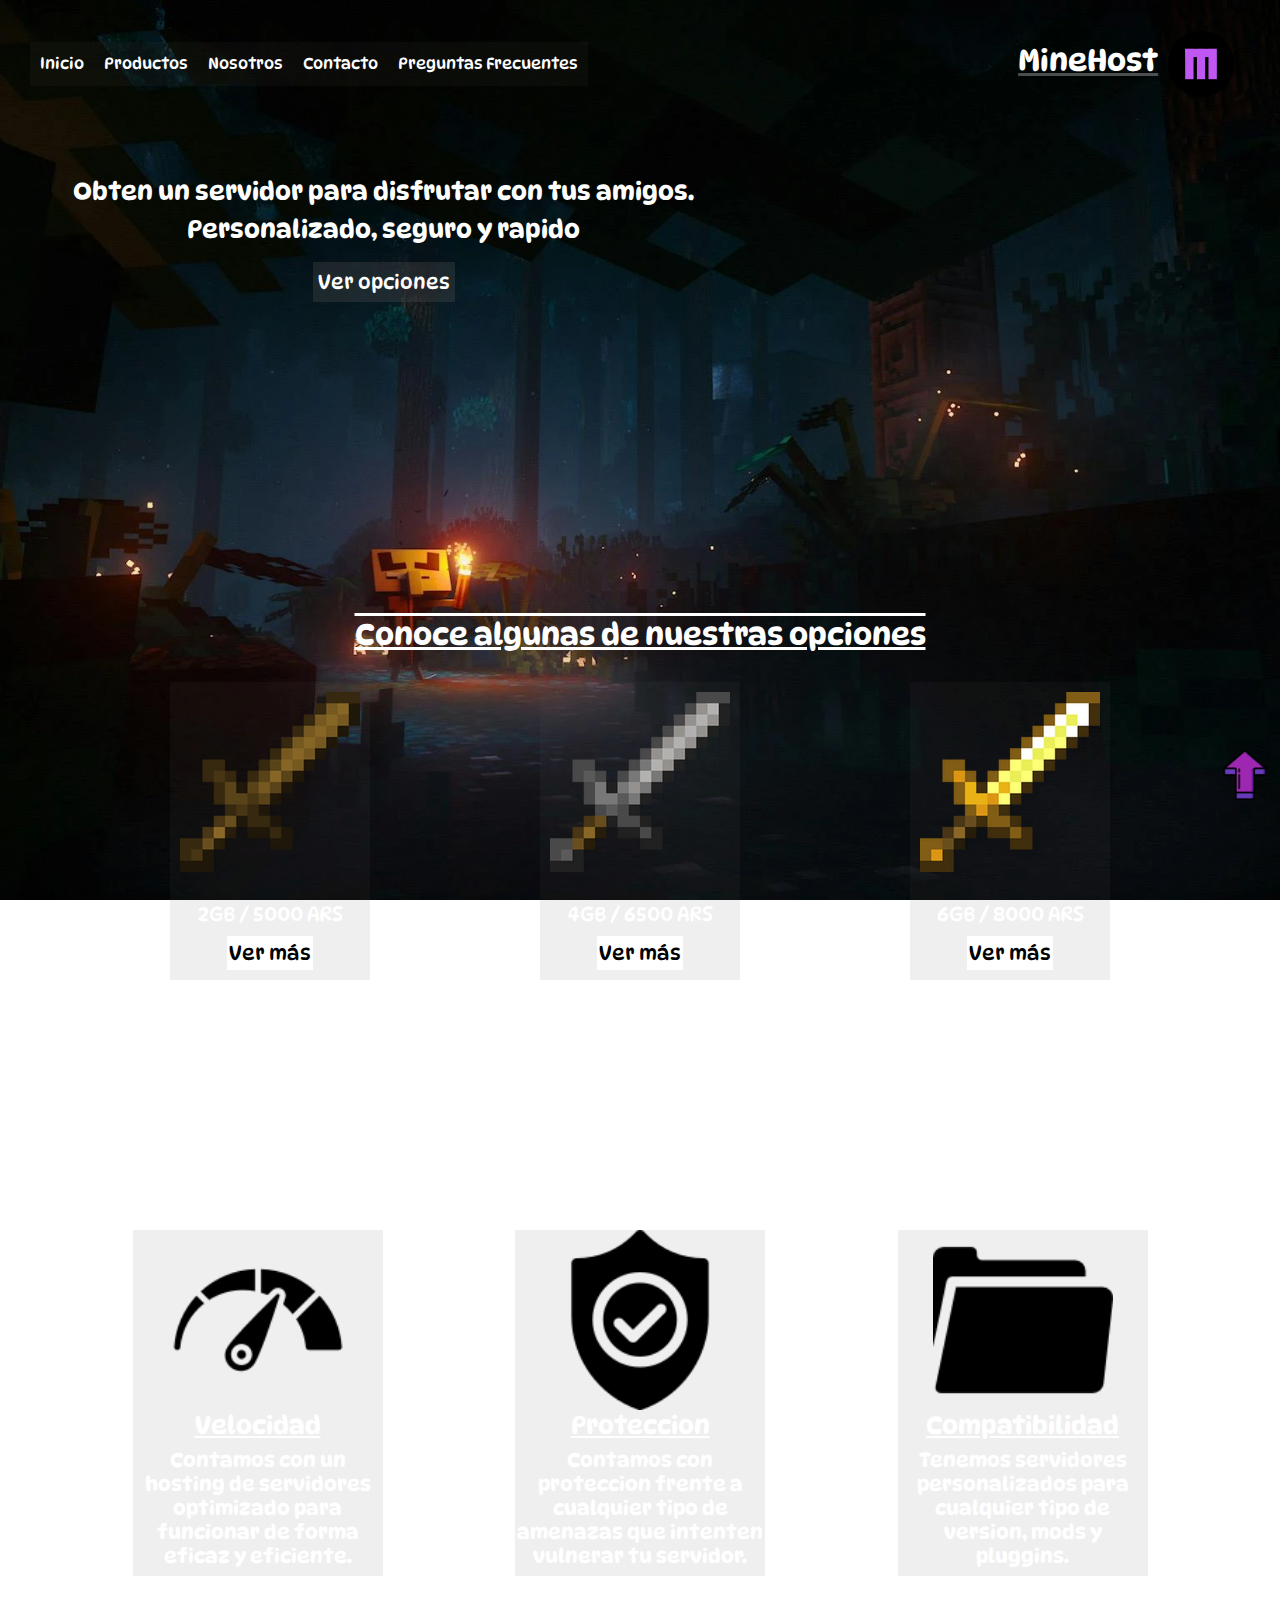
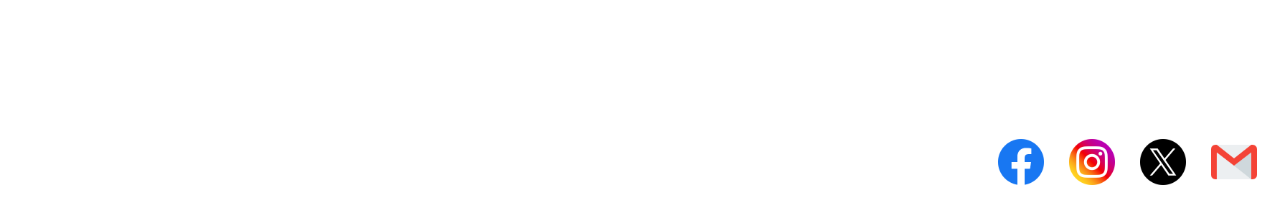
<file: index.html>
<!DOCTYPE html>
<html lang="en">

<head>
    <meta charset="UTF-8">
    <meta name="viewport" content="width=device-width, initial-scale=1.0">
    <title>MineHost</title>
    <meta name="description" content="Descubre los mejores servidores de Minecraft: variedad de modos, comunidades activas y diversión sin límites. ¡Únete a la aventura hoy mismo!">
    <meta name="keywords" content="MineHost, servidores de minecraft, minecraft multiplayer, modos de juego minecraft, minecraft, servidores, minecraft survival, minecraft creativo, servidores personalizados, minecraft roleplay, mods de minecraft, pluggins, hosting de servidores de minecraft, minecraft pvp, comunidades de minecraft">
    <link rel="shortcut icon" href="./img/favicon-16x16.png" type="image/x-icon">
    <link rel="stylesheet" href="./css/estilos.css">
    <link href="https://cdn.jsdelivr.net/npm/bootstrap@5.3.3/dist/css/bootstrap.min.css" rel="stylesheet"
        integrity="sha384-QWTKZyjpPEjISv5WaRU9OFeRpok6YctnYmDr5pNlyT2bRjXh0JMhjY6hW+ALEwIH" crossorigin="anonymous">
</head>

<body>
    <header>
        <nav class="navbar navbar-expand-lg" id="scroll-up">
            <div class="container-fluid">
                <a class="navbar-brand" href="index.html"><img src="./img/logo.png" alt="Imagen de Logo"></a>
                <h1>MineHost</h1>
                <button class="navbar-toggler" type="button" data-bs-toggle="collapse"
                    data-bs-target="#navbarSupportedContent" aria-controls="navbarSupportedContent"
                    aria-expanded="false" aria-label="Toggle navigation">
                    <span class="navbar-toggler-icon"></span>
                </button>
                <div class="collapse navbar-collapse" id="navbarSupportedContent">
                    <ul class="navbar-nav me-auto mb-2 mb-lg-0">
                        <li class="nav-item">
                            <a class="active" aria-current="page" href="index.html">Inicio</a>
                        </li>
                        <li class="nav-item">
                            <a href="./pages/productos.html">Productos</a>
                        </li>
                        <li class="nav-item">
                            <a href="./pages/nosotros.html">Nosotros</a>
                        </li>
                        <li class="nav-item">
                            <a href="./pages/contacto.html">Contacto</a>
                        </li>
                        <li class="nav-item">
                            <a href="./pages/preguntas-frecuentes.html">Preguntas Frecuentes</a>
                        </li>
                    </ul>
                </div>
            </div>
        </nav>
    </header>
    <main>
        <section class="hero">
            <div>
                <h2>Obten un servidor para disfrutar con tus amigos.</h2>
                <h2>Personalizado, seguro y rapido</h2>
                <a href="#premuestra">Ver opciones</a>
            </div>
            <iframe src="https://giphy.com/embed/7OH9z8lL8cnmkOxb6A" width="480" height="271" frameBorder="0" class="giphy-embed" allowFullScreen></iframe>
        </section>
        <section class="premuestra" id="premuestra">
            <h2>
                Conoce algunas de nuestras opciones
            </h2>
            <div class="tarjetas">
                <div>
                    <img src="./img/espada-madera.png" alt="Imagen de espada de madera de minecraft">
                    <h3> 2GB / 5000 ARS </h3>
                    <a href="./pages/productos.html">Ver más</a>
                </div>
                <div>
                    <img src="./img/espada-piedra.png" alt="Imagen de espada de piedra de minecraft">
                    <h3> 4GB / 6500 ARS </h3>
                    <a href="./pages/productos.html">Ver más</a>
                </div>
                <div>
                    <img src="./img/espada-oro.png" alt="Imagen de espada de oro de minecraft">
                    <h3> 6GB / 8000 ARS </h3>
                    <a href="./pages/productos.html">Ver más</a>
                </div>
            </div>
        </section>
        <section class="beneficios">
            <h2>Beneficios de nuestro servicio de hosting</h2>
            <div class="ventajas">
                <div>
                    <img src="./img/radar-de-velocidad.png" alt="Radar de velocidad">
                    <h3>Velocidad</h3>
                    <h4>Contamos con un hosting de servidores optimizado para funcionar de forma eficaz y eficiente.
                    </h4>
                </div>
                <div>
                    <img src="./img/proteger.png" alt="Escudo">
                    <h3>Proteccion</h3>
                    <h4>Contamos con proteccion frente a cualquier tipo de amenazas que intenten vulnerar tu servidor.
                    </h4>
                </div>
                <div>
                    <img src="./img/carpeta.png" alt="Carpeta">
                    <h3>Compatibilidad</h3>
                    <h4>Tenemos servidores personalizados para cualquier tipo de version, mods y pluggins. </h4>
                </div>
            </div>
        </section>
        <div class="fixed">
            <a href="#scroll-up"><img src="./img/flecha-hacia-arriba.png" alt="Flecha apuntando hacia arriba"></a>
        </div>
    </main>
    <footer>
        <div>
            <a target="_blank" href="https://www.facebook.com/"><img src="./img/facebook.png"
                    alt="Icono de Facebook"></a>
            <a target="_blank" href="https://www.instagram.com/"><img src="./img/social.png"
                    alt="Icono de Instagram"></a>
            <a target="_blank" href="https://x.com/"><img src="./img/x.png" alt="Icono de X"></a>
            <a target="_blank"
                href="https://mail.google.com/mail/u/0/#inbox?compose=GTvVlcRzBlKbfPBNXJvdZKQmJKmgPpFnwkSnhRvxCLndKmPTJqvTNZwsWdZwrVRLtbkgcSrnntJvc"><img
                    src="./img/gmail.png" alt="Icono de Gmail"></a>
        </div>
    </footer>
    <script src="https://cdn.jsdelivr.net/npm/bootstrap@5.3.3/dist/js/bootstrap.bundle.min.js"
        integrity="sha384-YvpcrYf0tY3lHB60NNkmXc5s9fDVZLESaAA55NDzOxhy9GkcIdslK1eN7N6jIeHz"
        crossorigin="anonymous"></script>
</body>

</html>
</file>
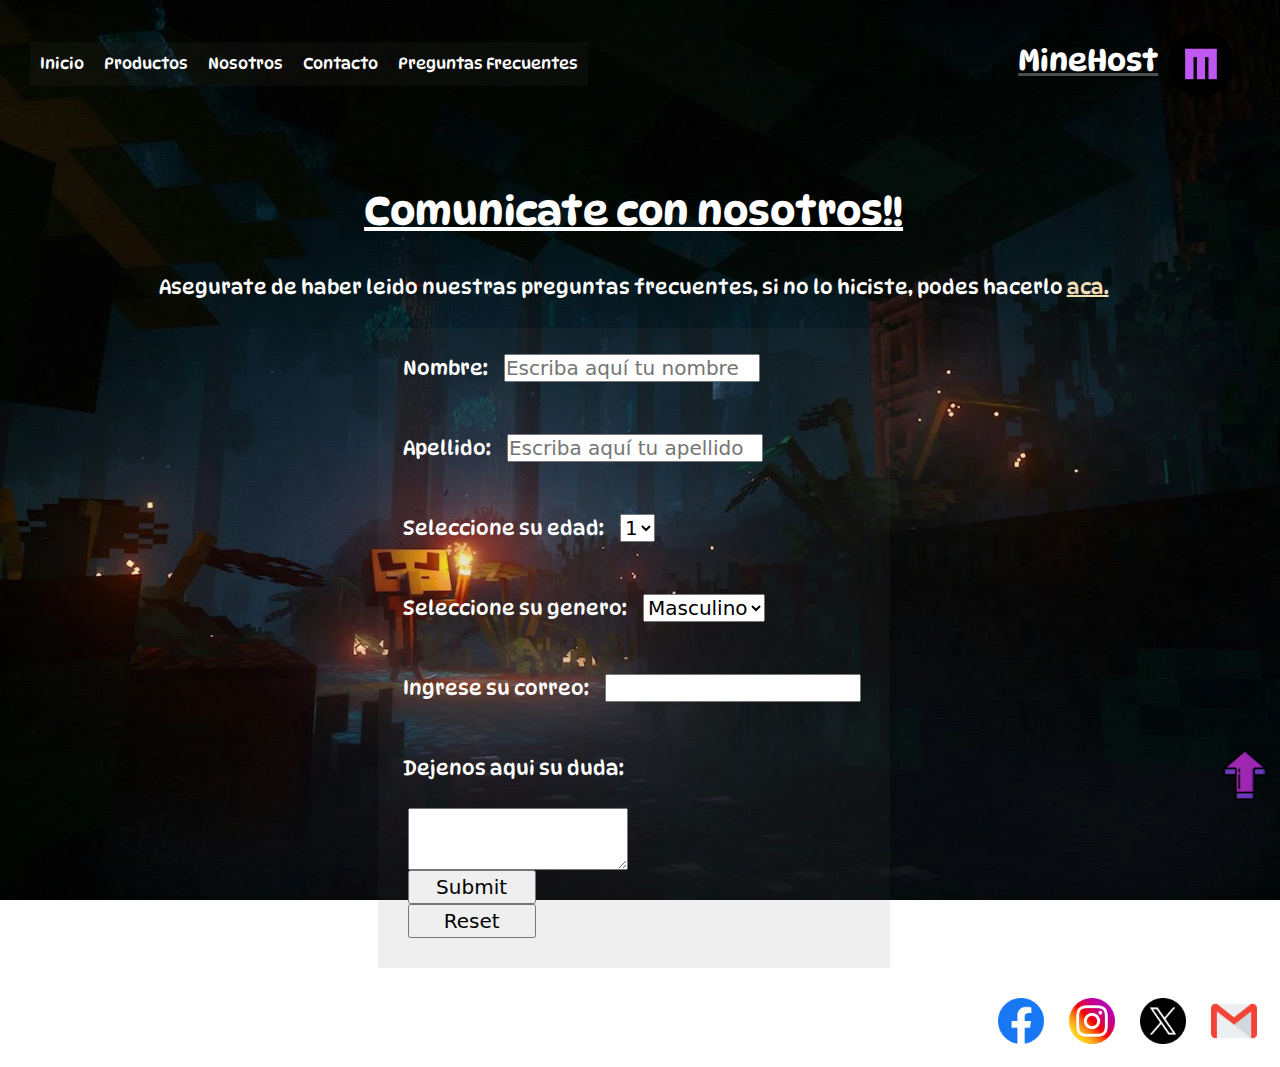
<file: pages/contacto.html>
<!DOCTYPE html>
<html lang="en">
<head>
    <meta charset="UTF-8">
    <meta name="viewport" content="width=device-width, initial-scale=1.0">
    <title>Contacto</title>
    <link rel="shortcut icon" href="../img/favicon-16x16.png" type="image/x-icon">
    <meta name="description" content="¿Tienes preguntas o necesitas ayuda? Contáctanos y nuestro equipo estará encantado de asistirte con todo lo relacionado con nuestros servidores de Minecraft.">
    <meta name="keywords" content="contacto minecraft, minehost, soporte, ayuda, servicio al cliente, formulario de contacto, asistencia, asistencia tecnica, consulta de productos, feedback, comunicacion, dudas, preguntas frecuentes">
    <link rel="stylesheet" href="../css/estilos.css">
    <link href="https://cdn.jsdelivr.net/npm/bootstrap@5.3.3/dist/css/bootstrap.min.css" rel="stylesheet"
        integrity="sha384-QWTKZyjpPEjISv5WaRU9OFeRpok6YctnYmDr5pNlyT2bRjXh0JMhjY6hW+ALEwIH" crossorigin="anonymous">
</head>
<body>
    <header>
        <nav class="navbar navbar-expand-lg" id="scroll-up">
            <div class="container-fluid">
                <a class="navbar-brand" href="../index.html"><img src="../img/logo.png" alt="Imagen de Logo"></a>
                <h1>MineHost</h1>
                <button class="navbar-toggler" type="button" data-bs-toggle="collapse"
                    data-bs-target="#navbarSupportedContent" aria-controls="navbarSupportedContent"
                    aria-expanded="false" aria-label="Toggle navigation">
                    <span class="navbar-toggler-icon"></span>
                </button>
                <div class="collapse navbar-collapse" id="navbarSupportedContent">
                    <ul class="navbar-nav me-auto mb-2 mb-lg-0">
                        <li class="nav-item">
                            <a class="active" aria-current="page" href="../index.html">Inicio</a>
                        </li>
                        <li class="nav-item">
                            <a href="productos.html">Productos</a>
                        </li>
                        <li class="nav-item">
                            <a href="nosotros.html">Nosotros</a>
                        </li>
                        <li class="nav-item">
                            <a href="contacto.html">Contacto</a>
                        </li>
                        <li class="nav-item">
                            <a href="preguntas-frecuentes.html">Preguntas Frecuentes</a>
                        </li>
                    </ul>
                </div>
            </div>
        </nav>
    </header>
    <main>
        <section class="formulario">
            <div class="titulo-formulario">
                <h2>Comunicate con nosotros!!</h2>
                <p>Asegurate de haber leido nuestras preguntas frecuentes, si no lo hiciste, podes hacerlo <a href="./preguntas-frecuentes.html">aca.</a></p>
            </div>
            <div class="tabla-formulario">
                <form action="">
                    <div>
                        <label for="">Nombre:</label>
                        <input type="text" placeholder="Escriba aquí tu nombre"> 
                    </div>
                    <div>
                        <label for="">Apellido: </label>
                        <input type="text" placeholder="Escriba aquí tu apellido">
                    </div>
                    <div>
                        <label for="">Seleccione su edad:</label>
                        <select name="" id="">
                            <option value="">1</option>
                            <option value="">2</option>
                            <option value="">3</option>
                            <option value="">4</option>
                            <option value="">5</option>
                            <option value="">6</option>
                            <option value="">7</option>
                            <option value="">8</option>
                            <option value="">9</option>
                        </select>
                    </div>
                    <div>
                        <label for="">Seleccione su genero:</label>
                        <select name="" id="">
                            <option value="">Masculino</option>
                            <option value="">Femenino</option>
                            <option value="">Otro</option>
                        </select>
                    </div>
                    <div>
                        <label for="">Ingrese su correo:</label>
                        <input type="email">
                    </div>
                    <div class="end-form">
                        <label for="">Dejenos aqui su duda:</label>
                        <div class="submit-reset">
                            <textarea name="" id=""></textarea>
                            <input type="submit">
                            <input type="reset">
                        </div>
                    </div>
                </form>
            </div>
        </section>
        <div class="fixed">
            <a href= ><img src="../img/flecha-hacia-arriba.png" alt="Flecha apuntando hacia arriba"></a>
        </div>
    </main>
    <footer>
        <div>
            <a target="_blank" href="https://www.facebook.com/"><img src="../img/facebook.png" alt="Icono de Facebook"></a>
            <a target="_blank" href="https://www.instagram.com/"><img src="../img/social.png" alt="Icono de Instagram"></a>
            <a target="_blank" href="https://x.com/"><img src="../img/x.png" alt="Icono de X"></a>
            <a target="_blank" href="https://mail.google.com/mail/u/0/#inbox?compose=GTvVlcRzBlKbfPBNXJvdZKQmJKmgPpFnwkSnhRvxCLndKmPTJqvTNZwsWdZwrVRLtbkgcSrnntJvc"><img src="../img/gmail.png" alt="Icono de Gmail"></a>
        </div>
    </footer>
    <script src="https://cdn.jsdelivr.net/npm/bootstrap@5.3.3/dist/js/bootstrap.bundle.min.js"
    integrity="sha384-YvpcrYf0tY3lHB60NNkmXc5s9fDVZLESaAA55NDzOxhy9GkcIdslK1eN7N6jIeHz"
    crossorigin="anonymous"></script>
</body>
</html>
</file>
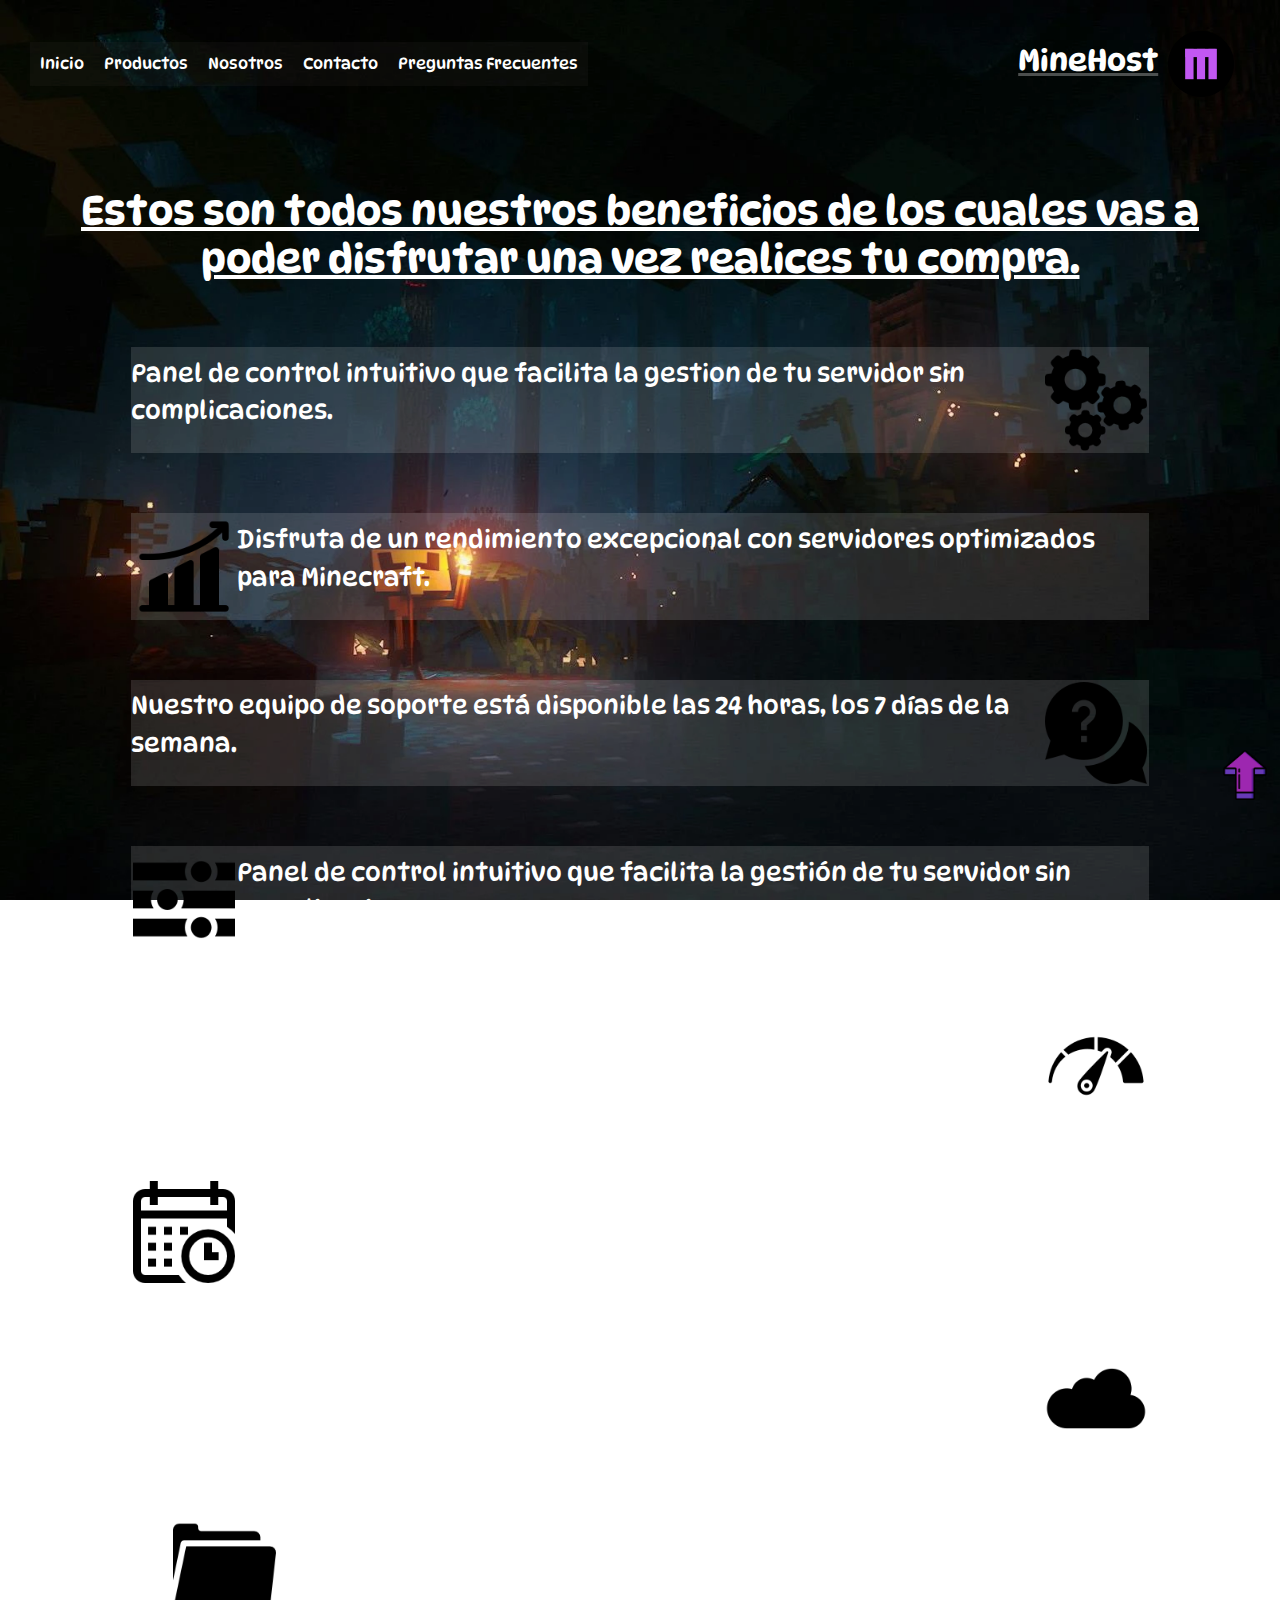
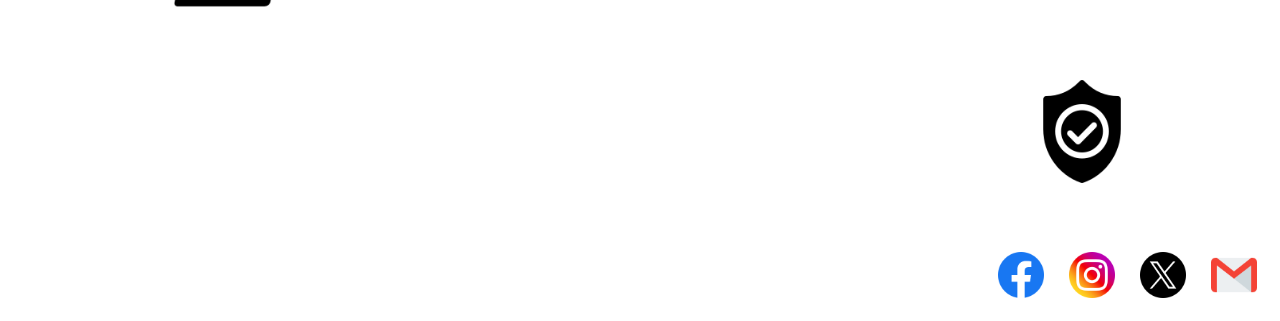
<file: pages/nosotros.html>
<!DOCTYPE html>
<html lang="en">
<head>
    <meta charset="UTF-8">
    <meta name="viewport" content="width=device-width, initial-scale=1.0">
    <title>Nosotros</title>
    <link rel="shortcut icon" href="../img/favicon-16x16.png" type="image/x-icon">
    <meta name="description" content="Conoce nuestro equipo apasionado por Minecraft. Nos dedicamos a ofrecer los mejores servidores y productos para que disfrutes al máximo tu experiencia de juego.">
    <meta name="keywords" content=" sobre nosotros, equipo de minecraft, experiencia en servidores, beneficios, servidores, minecraft servers, minecraft hosting, beneficios del hosting, MineHost, minecraft mods, mods, minecraft pluggins">
    <link rel="stylesheet" href="../css/estilos.css">
    <link href="https://cdn.jsdelivr.net/npm/bootstrap@5.3.3/dist/css/bootstrap.min.css" rel="stylesheet"
        integrity="sha384-QWTKZyjpPEjISv5WaRU9OFeRpok6YctnYmDr5pNlyT2bRjXh0JMhjY6hW+ALEwIH" crossorigin="anonymous">
</head>
<body>
    <header>
        <nav class="navbar navbar-expand-lg" id="scroll-up">
            <div class="container-fluid">
                <a class="navbar-brand" href="../index.html"><img src="../img/logo.png" alt="Imagen de Logo"></a>
                <h1>MineHost</h1>
                <button class="navbar-toggler" type="button" data-bs-toggle="collapse"
                    data-bs-target="#navbarSupportedContent" aria-controls="navbarSupportedContent"
                    aria-expanded="false" aria-label="Toggle navigation">
                    <span class="navbar-toggler-icon"></span>
                </button>
                <div class="collapse navbar-collapse" id="navbarSupportedContent">
                    <ul class="navbar-nav me-auto mb-2 mb-lg-0">
                        <li class="nav-item">
                            <a class="active" aria-current="page" href="../index.html">Inicio</a>
                        </li>
                        <li class="nav-item">
                            <a href="productos.html">Productos</a>
                        </li>
                        <li class="nav-item">
                            <a href="nosotros.html">Nosotros</a>
                        </li>
                        <li class="nav-item">
                            <a href="contacto.html">Contacto</a>
                        </li>
                        <li class="nav-item">
                            <a href="preguntas-frecuentes.html">Preguntas Frecuentes</a>
                        </li>
                    </ul>
                </div>
            </div>
        </nav>
    </header>
    <main>
        <section class="nosotros">
            <h2> Estos son todos nuestros beneficios de los cuales vas a poder disfrutar una vez realices tu compra. </h2>
            <ol>
                <li>
                    <p>Panel de control intuitivo que facilita la gestion de tu servidor sin complicaciones.</p>
                    <img src="../img/ajustes-de-engranajes.png" alt="Engranajes ">
                </li>
                <li>
                    <p>Disfruta de un rendimiento excepcional con servidores optimizados para Minecraft.</p>
                    <img src="../img/rendimiento.png" alt="Grafico ascendente">
                </li>
                <li>
                    <p>Nuestro equipo de soporte está disponible las 24 horas, los 7 días de la semana.</p>
                    <img src="../img/ayudar.png" alt="Grafico de texto ">
                </li>
                <li>
                    <p>Panel de control intuitivo que facilita la gestión de tu servidor sin complicaciones.</p>
                    <img src="../img/panel-de-control.png" alt="Grafico de panel de control ">
                </li>
                <li>
                    <p>Ajusta tu plan según tus necesidades, sin límites en el crecimiento de tu servidor.</p>
                    <img src="../img/radar-de-velocidad.png" alt="Grafico de radar de velocidad  ">
                </li>
                <li>
                    <p>Prueba nuestros servicios sin compromiso con una prueba gratuita de 7 días.</p>
                    <img src="../img/calendario.png" alt="Grafico de calendario">
                </li>
                <li>
                    <p>No te preocupes por perder tu progreso; realizamos copias de seguridad automáticas diariamente.</p>
                    <img src="../img/nube.png" alt="Grafico de nube ">
                </li>
                <li>
                    <p>Instala y juega con tus modpacks favoritos sin complicaciones.</p>
                    <img src="../img/carpeta.png" alt="Grafico de carpeta ">
                </li>
                <li>
                    <p>Nos aseguramos de que tu servidor permanezca en línea y protegido.</p>
                    <img src="../img/proteger.png" alt="Grafico de escudo">
                </li>             
            </ol>
        </section>
        <div class="fixed">
            <a href= ><img src="../img/flecha-hacia-arriba.png" alt="Flecha apuntando hacia arriba"></a>
        </div>
    </main>
    <footer>
        <div>
            <a target="_blank" href="https://www.facebook.com/"><img src="../img/facebook.png" alt="Icono de Facebook"></a>
            <a target="_blank" href="https://www.instagram.com/"><img src="../img/social.png" alt="Icono de Instagram"></a>
            <a target="_blank" href="https://x.com/"><img src="../img/x.png" alt="Icono de X"></a>
            <a target="_blank" href="https://mail.google.com/mail/u/0/#inbox?compose=GTvVlcRzBlKbfPBNXJvdZKQmJKmgPpFnwkSnhRvxCLndKmPTJqvTNZwsWdZwrVRLtbkgcSrnntJvc"><img src="../img/gmail.png" alt="Icono de Gmail"></a>
        </div>
    </footer>
    <script src="https://cdn.jsdelivr.net/npm/bootstrap@5.3.3/dist/js/bootstrap.bundle.min.js"
    integrity="sha384-YvpcrYf0tY3lHB60NNkmXc5s9fDVZLESaAA55NDzOxhy9GkcIdslK1eN7N6jIeHz"
    crossorigin="anonymous"></script>
</body>
</html>
</file>
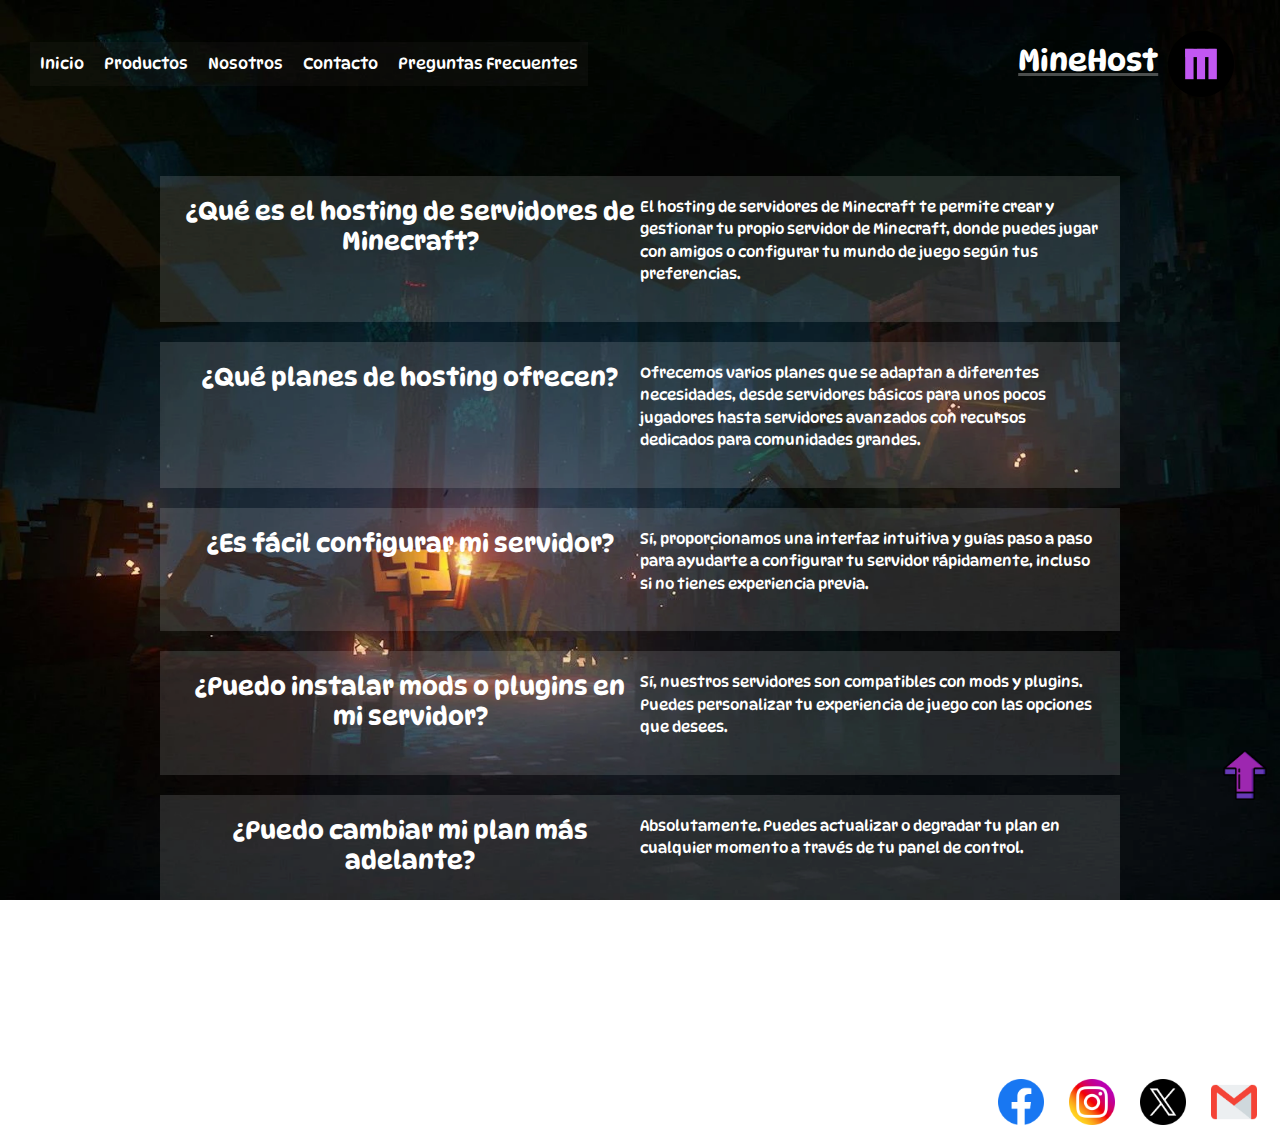
<file: pages/preguntas-frecuentes.html>
<!DOCTYPE html>
<html lang="en">
<head>
    <meta charset="UTF-8">
    <meta name="viewport" content="width=device-width, initial-scale=1.0">
    <title>Preguntas Frecuentes</title>
    <link rel="shortcut icon" href="../img/favicon-16x16.png" type="image/x-icon">
    <meta name="description" content="Encuentra respuestas a las preguntas más comunes sobre nuestros servidores de Minecraft. Resolvemos tus dudas para que disfrutes de una mejor experiencia de juego.">
    <meta name="keywords" content="FAQ minecraft, preguntas frecuentes, minehost, dudas sobre servidores, dudas sobre servers, informacion util minecraft, informacion util servidores, preguntas, preguntas de jugadores, soporte tecnico, preguntas comunes">
    <link rel="stylesheet" href="../css/estilos.css">
    <link href="https://cdn.jsdelivr.net/npm/bootstrap@5.3.3/dist/css/bootstrap.min.css" rel="stylesheet"
        integrity="sha384-QWTKZyjpPEjISv5WaRU9OFeRpok6YctnYmDr5pNlyT2bRjXh0JMhjY6hW+ALEwIH" crossorigin="anonymous">
</head>
<body>
    <header>
        <nav class="navbar navbar-expand-lg" id="scroll-up">
            <div class="container-fluid">
                <a class="navbar-brand" href="../index.html"><img src="../img/logo.png" alt="Imagen de Logo"></a>
                <h1>MineHost</h1>
                <button class="navbar-toggler" type="button" data-bs-toggle="collapse"
                    data-bs-target="#navbarSupportedContent" aria-controls="navbarSupportedContent"
                    aria-expanded="false" aria-label="Toggle navigation">
                    <span class="navbar-toggler-icon"></span>
                </button>
                <div class="collapse navbar-collapse" id="navbarSupportedContent">
                    <ul class="navbar-nav me-auto mb-2 mb-lg-0">
                        <li class="nav-item">
                            <a class="active" aria-current="page" href="../index.html">Inicio</a>
                        </li>
                        <li class="nav-item">
                            <a href="productos.html">Productos</a>
                        </li>
                        <li class="nav-item">
                            <a href="nosotros.html">Nosotros</a>
                        </li>
                        <li class="nav-item">
                            <a href="contacto.html">Contacto</a>
                        </li>
                        <li class="nav-item">
                            <a href="preguntas-frecuentes.html">Preguntas Frecuentes</a>
                        </li>
                    </ul>
                </div>
            </div>
        </nav>
    </header>
    <main>
        <section class="preguntas-frec">
                <div class="pfrec">
                    <div>
                        <h2>¿Qué es el hosting de servidores de Minecraft?</h2>
                        <p> El hosting de servidores de Minecraft te permite crear y gestionar tu propio servidor de Minecraft, donde puedes jugar con amigos o configurar tu mundo de juego según tus preferencias.</p>
                    </div>
                    <div>
                        <h2>¿Qué planes de hosting ofrecen? </h2>
                        <p>Ofrecemos varios planes que se adaptan a diferentes necesidades, desde servidores básicos para unos pocos jugadores hasta servidores avanzados con recursos dedicados para comunidades grandes. </p>
                    </div>
                    <div>
                        <h2>¿Es fácil configurar mi servidor? </h2>
                        <p>Sí, proporcionamos una interfaz intuitiva y guías paso a paso para ayudarte a configurar tu servidor rápidamente, incluso si no tienes experiencia previa. </p>
                    </div>
                    <div>
                        <h2>¿Puedo instalar mods o plugins en mi servidor? </h2>
                        <p>Sí, nuestros servidores son compatibles con mods y plugins. Puedes personalizar tu experiencia de juego con las opciones que desees. </p>
                    </div>
                    <div>
                        <h2>¿Puedo cambiar mi plan más adelante? </h2>
                        <p>Absolutamente. Puedes actualizar o degradar tu plan en cualquier momento a través de tu panel de control. </p>
                    </div>
                    <div>
                        <h2>¿Puedo transferir mi servidor desde otro proveedor? </h2>
                        <p>Sí, ofrecemos asistencia para migrar tu servidor desde otro proveedor, asegurando que tus datos y configuraciones se mantengan intactos. </p>
                    </div>
                </div>
        </section>
        <div class="fixed">
            <a href= ><img src="../img/flecha-hacia-arriba.png" alt="Flecha apuntando hacia arriba"></a>
        </div>
    </main>
    <footer>
        <div>
            <a target="_blank" href="https://www.facebook.com/"><img src="../img/facebook.png" alt="Icono de Facebook"></a>
            <a target="_blank" href="https://www.instagram.com/"><img src="../img/social.png" alt="Icono de Instagram"></a>
            <a target="_blank" href="https://x.com/"><img src="../img/x.png" alt="Icono de X"></a>
            <a target="_blank" href="https://mail.google.com/mail/u/0/#inbox?compose=GTvVlcRzBlKbfPBNXJvdZKQmJKmgPpFnwkSnhRvxCLndKmPTJqvTNZwsWdZwrVRLtbkgcSrnntJvc"><img src="../img/gmail.png" alt="Icono de Gmail"></a>
        </div>
    </footer>
    <script src="https://cdn.jsdelivr.net/npm/bootstrap@5.3.3/dist/js/bootstrap.bundle.min.js"
    integrity="sha384-YvpcrYf0tY3lHB60NNkmXc5s9fDVZLESaAA55NDzOxhy9GkcIdslK1eN7N6jIeHz"
    crossorigin="anonymous"></script>
</body>
</html>
</file>
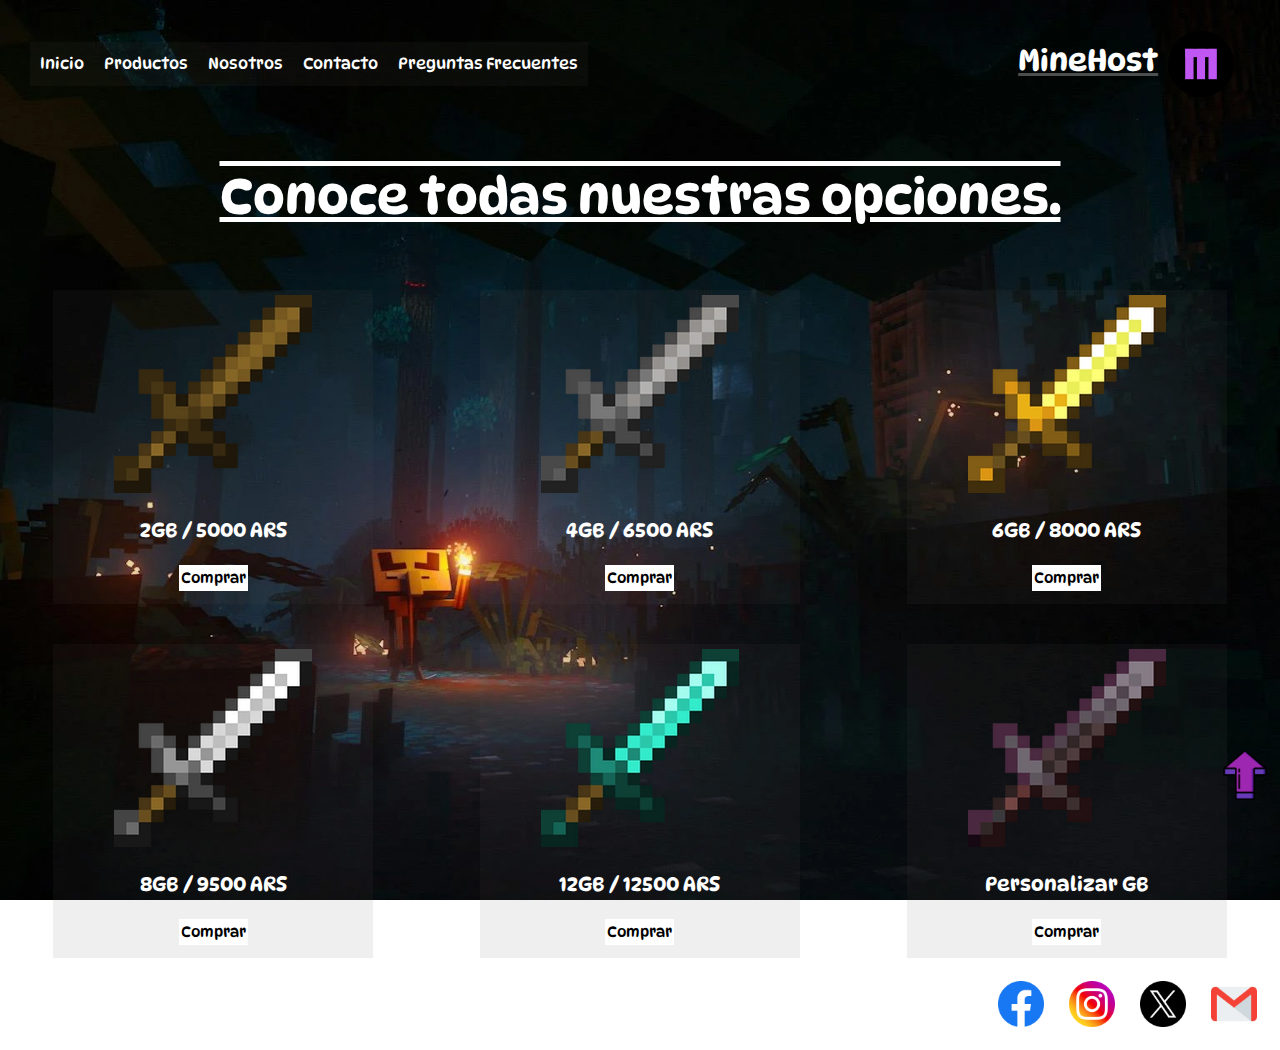
<file: pages/productos.html>
<!DOCTYPE html>
<html lang="en">
<head>
    <meta charset="UTF-8">
    <meta name="viewport" content="width=device-width, initial-scale=1.0">
    <title>Catalogo</title>
    <link rel="shortcut icon" href="../img/favicon-16x16.png" type="image/x-icon">
    <meta name="description" content="Explora nuestra amplia gama de productos relacionados con Minecraft: servidores, mods y accesorios para mejorar tu experiencia de juego. ¡Encuentra lo que buscas!">
    <meta name="keywords" content="Productos de minecraft, Accesorios de minecraft, Mods de minecraft, Servidores de minecraft, Herramientas de minecraft, Minecraft Premium, Minecraft, MineHost, Tienda minecraft, Minecraft Ram, Minecraft Server, Minecraft Hosting">
    <link rel="stylesheet" href="../css/estilos.css">
    <link href="https://cdn.jsdelivr.net/npm/bootstrap@5.3.3/dist/css/bootstrap.min.css" rel="stylesheet"
        integrity="sha384-QWTKZyjpPEjISv5WaRU9OFeRpok6YctnYmDr5pNlyT2bRjXh0JMhjY6hW+ALEwIH" crossorigin="anonymous">

</head>
<body>
    <header>
        <nav class="navbar navbar-expand-lg" id="scroll-up">
            <div class="container-fluid">
                <a class="navbar-brand" href="../index.html"><img src="../img/logo.png" alt="Imagen de Logo"></a>
                <h1>MineHost</h1>
                <button class="navbar-toggler" type="button" data-bs-toggle="collapse"
                    data-bs-target="#navbarSupportedContent" aria-controls="navbarSupportedContent"
                    aria-expanded="false" aria-label="Toggle navigation">
                    <span class="navbar-toggler-icon"></span>
                </button>
                <div class="collapse navbar-collapse" id="navbarSupportedContent">
                    <ul class="navbar-nav me-auto mb-2 mb-lg-0">
                        <li class="nav-item">
                            <a class="active" aria-current="page" href="../index.html">Inicio</a>
                        </li>
                        <li class="nav-item">
                            <a href="productos.html">Productos</a>
                        </li>
                        <li class="nav-item">
                            <a href="nosotros.html">Nosotros</a>
                        </li>
                        <li class="nav-item">
                            <a href="contacto.html">Contacto</a>
                        </li>
                        <li class="nav-item">
                            <a href="preguntas-frecuentes.html">Preguntas Frecuentes</a>
                        </li>
                    </ul>
                </div>
            </div>
        </nav>
    </header>
    <main>
        <section class="productos">
            <h2>
                Conoce todas nuestras opciones.
            </h2>
            <div class="grid-container">
                <div class="elementos grid -item1">
                    <img src="../img/espada-madera.png" alt="Imagen de espada de madera de minecraft">
                    <h3> 2GB / 5000 ARS  </h3>
                    <a href="./pages/productos.html">Comprar</a>
                </div>
                <div class="grid -item2">
                    <img src="../img/espada-piedra.png" alt="Imagen de espada de piedra de minecraft">
                    <h3> 4GB / 6500 ARS </h3>
                    <a href="../pages/productos.html">Comprar</a>
                </div>
                <div class="grid -item3">
                    <img src="../img/espada-oro.png" alt="Imagen de espada de oro de minecraft">
                    <h3> 6GB / 8000 ARS </h3>
                    <a href="./pages/productos.html">Comprar</a>
                </div>
                <div class="grid -item4">
                    <img src="../img/espada-hierro.png" alt="Imagen de espada de hierro de minecraft">
                    <h3> 8GB / 9500 ARS </h3>
                    <a href="./pages/productos.html">Comprar</a>
                </div>
                <div class="grid -item5">
                    <img src="../img/espada-diamante.png" alt="Imagen de espada de diamante de minecraft">
                    <h3> 12GB / 12500 ARS </h3>
                    <a href="./pages/productos.html">Comprar</a>
                </div>
                <div class="grid -item6">
                    <img src="../img/espada-netherite.png" alt="Imagen de espada de netherite de minecraft">
                    <h3> Personalizar GB </h3>
                    <a href="./pages/productos.html">Comprar</a>
                </div>
            </div>
        </section>
        <div class="fixed">
            <a href= ><img src="../img/flecha-hacia-arriba.png" alt="Flecha apuntando hacia arriba"></a>
        </div>
    </main>
    <footer>
            <div>
                <a target="_blank" href="https://www.facebook.com/"><img src="../img/facebook.png" alt="Icono de Facebook"></a>
                <a target="_blank" href="https://www.instagram.com/"><img src="../img/social.png" alt="Icono de Instagram"></a>
                <a target="_blank" href="https://x.com/"><img src="../img/x.png" alt="Icono de X"></a>
                <a target="_blank" href="https://mail.google.com/mail/u/0/#inbox?compose=GTvVlcRzBlKbfPBNXJvdZKQmJKmgPpFnwkSnhRvxCLndKmPTJqvTNZwsWdZwrVRLtbkgcSrnntJvc"><img src="../img/gmail.png" alt="Icono de Gmail"></a>
            </div>
    </footer>
    <script src="https://cdn.jsdelivr.net/npm/bootstrap@5.3.3/dist/js/bootstrap.bundle.min.js"
        integrity="sha384-YvpcrYf0tY3lHB60NNkmXc5s9fDVZLESaAA55NDzOxhy9GkcIdslK1eN7N6jIeHz"
        crossorigin="anonymous"></script>
</body>
</html>
</file>
<file: css/estilos.css>
@import url("https://fonts.googleapis.com/css2?family=DynaPuff:wght@400..700&display=swap");
.premuestra .tarjetas div:hover, .beneficios .ventajas div:hover, .productos .grid-container .grid:hover, .nosotros li:hover {
  transform: scale(1.2);
  box-shadow: -33px 23px 20px 8px rgba(0, 0, 0, 0.1);
  transition: 1s; }

* {
  margin: 0;
  padding: 0;
  box-sizing: border-box; }

h1, h2, h3, h4, a, p, label {
  font-family: "DynaPuff", system-ui; }

body {
  background-image: url(../img/posible-fondo-de-pagina-2.png);
  background-repeat: no-repeat;
  background-attachment: fixed;
  background-position: center;
  background-size: cover; }

header {
  margin: 1vw;
  margin-bottom: 4vw; }
  header nav .container-fluid {
    display: flex;
    flex-direction: row;
    justify-content: start;
    margin: 5px;
    display: flex;
    flex-direction: row-reverse; }
    header nav .container-fluid a img {
      width: 66px;
      height: 66px; }
    header nav .container-fluid h1 {
      font-size: 30px;
      font-weight: 100px;
      color: white;
      padding: 10px;
      text-decoration: underline rgba(255, 255, 255, 0.295); }
  header nav ul {
    background-color: rgba(92, 87, 87, 0.096); }
    header nav ul li {
      margin: 10px;
      text-align: center; }
      header nav ul li a {
        color: white;
        text-decoration: none; }

/* Sticky */
.fixed {
  position: fixed;
  bottom: 100px;
  right: 10px; }
  .fixed a img {
    height: 50px; }

/* Index */
.hero {
  display: flex;
  justify-content: space-evenly;
  height: 450px;
  padding: 10px; }
  .hero div {
    display: flex;
    flex-direction: column;
    justify-content: start;
    align-items: center; }
    .hero div h2 {
      font-size: 30px;
      color: white;
      text-align: left; }
    .hero div h2 {
      font-size: 30px;
      color: white;
      text-align: left; }
    .hero div a {
      font-size: 20px;
      font-weight: 100;
      color: white;
      background-color: rgba(92, 87, 87, 0.281);
      padding: 5px;
      margin-top: 10px;
      text-decoration: none; }
  .hero iframe {
    width: 450px; }

.premuestra {
  height: 500px; }
  .premuestra h2 {
    color: white;
    font-size: 30px;
    font-weight: 100px;
    margin-bottom: 20px;
    text-align: center;
    text-decoration: overline underline white; }
  .premuestra .tarjetas {
    display: flex;
    justify-content: space-evenly;
    align-items: center;
    margin-top: 30px; }
    .premuestra .tarjetas div {
      background-color: rgba(92, 87, 87, 0.096);
      display: flex;
      flex-direction: column;
      justify-content: center;
      align-items: center; }
      .premuestra .tarjetas div img {
        height: 200px;
        padding: 10px; }
      .premuestra .tarjetas div h3 {
        margin: 20px 20px 10px 20px;
        font-size: 20px;
        font-weight: 300;
        color: white;
        text-align: center;
        align-items: center; }
      .premuestra .tarjetas div a {
        font-size: 20px;
        color: black;
        padding: 2px;
        margin-bottom: 10px;
        background-color: white;
        text-decoration: none; }

.beneficios {
  padding-top: 50px;
  height: 600px; }
  .beneficios h2 {
    font-size: 30px;
    text-decoration: underline overline white 3px;
    color: white;
    text-align: center; }
  .beneficios .ventajas {
    display: flex;
    justify-content: space-evenly;
    align-items: center; }
    .beneficios .ventajas div {
      width: 250px;
      background-color: rgba(92, 87, 87, 0.096);
      display: flex;
      flex-direction: column;
      justify-content: center;
      align-items: center;
      margin-bottom: 20px;
      margin-top: 20px; }
      .beneficios .ventajas div img {
        height: 20vh; }
      .beneficios .ventajas div h3 {
        font-size: 25px;
        color: white;
        text-decoration: underline white;
        text-align: center; }
      .beneficios .ventajas div h4 {
        text-align: center;
        font-size: 20px;
        color: white; }

/*Productos*/
.productos h2 {
  color: white;
  font-size: 50px;
  font-weight: 100px;
  margin-bottom: 5vw;
  text-align: center;
  text-decoration: overline underline white; }

.productos .grid-container {
  display: grid;
  grid-template-columns: repeat(3, 1fr);
  row-gap: 40px;
  margin-left: auto;
  margin-right: auto;
  justify-content: space-evenly;
  justify-items: center;
  align-content: space-evenly;
  align-items: center; }
  .productos .grid-container .grid {
    display: flex;
    flex-direction: column;
    justify-content: center;
    align-items: center;
    align-content: center;
    background-color: rgba(92, 87, 87, 0.096);
    text-align: center;
    width: 75%; }
    .productos .grid-container .grid img {
      width: 65%;
      padding: 5px; }
    .productos .grid-container .grid h3 {
      margin: 20px 20px 10px 20px;
      font-size: 20px;
      font-weight: 300px;
      color: white; }
    .productos .grid-container .grid a {
      font-size: 15px;
      color: black;
      padding: 2px;
      margin: 1vw;
      background-color: white;
      text-decoration: none; }

/* Nosotros */
.nosotros {
  display: flex;
  flex-direction: column;
  justify-content: center;
  align-items: center; }
  .nosotros h2 {
    text-decoration: underline white;
    color: white;
    text-align: center;
    font-size: 40px;
    padding: 10px;
    margin: 10px; }
  .nosotros ol {
    margin: 10px;
    display: flex;
    flex-direction: column;
    padding: 5px;
    width: 85%; }
  .nosotros li {
    list-style: none;
    display: flex;
    flex-direction: row-reverse;
    justify-content: space-evenly;
    align-items: center;
    margin: 30px;
    background-color: rgba(255, 255, 255, 0.13); }
    .nosotros li:nth-child(odd) {
      flex-direction: row; }
    .nosotros li p {
      font-size: 25px;
      color: white; }
    .nosotros li img {
      height: 8vw;
      margin: 2px; }

/* Pagina Preguntas frecuentes */
.formulario {
  display: flex;
  flex-direction: column;
  justify-content: space-around;
  align-items: center;
  text-align: none;
  width: 99vw;
  height: 100%;
  margin-bottom: 20px; }
  .formulario .titulo-formulario h2 {
    padding: 20px;
    font-size: 40px;
    text-decoration: underline white;
    text-align: center;
    color: white; }
  .formulario .titulo-formulario p {
    color: white;
    text-align: center;
    font-size: 20px;
    padding: 10px; }
    .formulario .titulo-formulario p a {
      text-decoration: none;
      color: wheat;
      text-decoration: underline wheat; }
  .formulario .tabla-formulario form {
    width: 40vw;
    font-size: 20px;
    color: white;
    display: flex;
    flex-direction: column;
    background-color: rgba(92, 87, 87, 0.096); }
    .formulario .tabla-formulario form div {
      margin: 15px;
      width: 100%; }
      .formulario .tabla-formulario form div label {
        margin: 10px; }
      .formulario .tabla-formulario form div input {
        width: 50%;
        height: 75%; }
    .formulario .tabla-formulario form div {
      margin: 15px;
      width: 100%; }
      .formulario .tabla-formulario form div label {
        margin: 10px; }
      .formulario .tabla-formulario form div input {
        width: 50%;
        height: 75%; }
    .formulario .tabla-formulario form div {
      margin: 15px;
      width: 100%; }
      .formulario .tabla-formulario form div label {
        margin: 10px; }
    .formulario .tabla-formulario form div {
      margin: 15px;
      width: 100%; }
      .formulario .tabla-formulario form div label {
        margin: 10px; }
    .formulario .tabla-formulario form div {
      margin: 15px;
      width: 100%; }
      .formulario .tabla-formulario form div label {
        margin: 10px; }
      .formulario .tabla-formulario form div input {
        width: 50%;
        height: 75%; }
    .formulario .tabla-formulario form .end-form {
      width: 100%;
      flex-direction: column;
      align-items: start;
      justify-content: center; }
      .formulario .tabla-formulario form .end-form label {
        margin: 10px; }
      .formulario .tabla-formulario form .end-form .submit-reset {
        background-color: rgba(255, 255, 255, 0);
        display: flex;
        flex-direction: column;
        align-items: start;
        width: 50%; }
        .formulario .tabla-formulario form .end-form .submit-reset input {
          width: 50%;
          height: 75%; }

/* Preguntas Frecuentes */
.preguntas-frec {
  height: calc(100% - 112px); }
  .preguntas-frec .pfrec {
    display: flex;
    flex-direction: column;
    justify-content: center;
    align-items: center;
    text-align: center; }
    .preguntas-frec .pfrec div {
      width: 75%;
      margin: 10px;
      padding: 20px;
      display: grid;
      grid-template-columns: 1fr 1fr;
      color: white;
      background-color: rgba(255, 255, 255, 0.13); }
      .preguntas-frec .pfrec div h2 {
        font-size: 25px; }
      .preguntas-frec .pfrec div p {
        text-align: start;
        font-size: 15px; }

footer {
  margin: 1vw;
  display: flex;
  flex-direction: row;
  justify-content: end;
  bottom: 0; }
  footer div a img {
    width: 66px;
    height: 66px;
    padding: 10px; }

@media screen and (max-width: 1475px) {
  .hero div h2 {
    font-size: 25px; } }

@media screen and (max-width: 1250px) {
  .productos h2 {
    font-size: 4vw; }
  .productos .grid-container {
    grid-template-columns: repeat(2, 1fr);
    width: 70vw; }
  .nosotros h2 {
    font-size: 28px; }
  .nosotros ol li p {
    font-size: 20px; }
  .hero div h2 {
    font-size: 20px; }
  .premuestra h2 {
    font-size: 25px; }
  .beneficios h2 {
    font-size: 23px; }
  .beneficios .ventajas div h3 {
    font-size: 22px; }
  .beneficios .ventajas div h4 {
    font-size: 19px; }
  .formulario .tabla-formulario form div input {
    font-size: 15px;
    width: 50%; }
  .formulario .tabla-formulario form div select {
    font-size: 15px;
    width: 100px; } }

@media screen and (max-width: 991px) {
  .productos .grid-container {
    width: 80vw; }
  header nav div h1 {
    font-size: 6vw; }
  .nosotros h2 {
    font-size: 20px; }
  .nosotros ol li p {
    font-size: 19px; }
  .preguntas-frec .pfrec div {
    grid-template-columns: 1fr; }
  .hero {
    display: flex;
    flex-direction: column-reverse;
    align-items: center;
    justify-content: start; }
    .hero iframe {
      width: 75%; }
  .premuestra {
    height: 90%;
    margin-top: 10%; }
    .premuestra h2 {
      font-size: 30px; }
    .premuestra .tarjetas {
      display: flex;
      flex-direction: column;
      justify-content: space-between; }
      .premuestra .tarjetas div {
        margin: 10px; }
        .premuestra .tarjetas div a {
          font-size: 15px; }
  .beneficios {
    height: 50%; }
    .beneficios .ventajas {
      flex-direction: column; }
      .beneficios .ventajas div h3 {
        font-size: 20px; }
      .beneficios .ventajas div h4 {
        font-size: 15px; }
  .formulario .tabla-formulario {
    width: 75%; }
    .formulario .tabla-formulario form {
      width: 100%; } }

@media screen and (max-width: 800px) {
  .productos h2 {
    font-size: 4vw; }
  .productos .grid-container {
    grid-template-columns: 1fr;
    row-gap: 4vw;
    width: 60%; }
    .productos .grid-container div {
      width: 70%; }
      .productos .grid-container div a {
        font-size: 10px; }
  footer div a img {
    width: 60px;
    height: 60px; }
  .nosotros h2 {
    font-size: 18px; }
  .nosotros ol li p {
    font-size: 17px; }
  .premuestra .tarjetas div h3 {
    font-size: 17px; }
  .premuestra .tarjetas div a {
    font-size: 15px;
    height: 50%; }
  .formulario .titulo-formulario h2 {
    font-size: 30px; }
  .formulario .titulo-formulario p {
    font-size: 15px; }
  .formulario .tabla-formulario form div label {
    font-size: 17px; } }

@media screen and (max-width: 600px) {
  .nosotros ol li {
    flex-direction: column-reverse;
    text-align: center; }
    .nosotros ol li:nth-child(odd) {
      flex-direction: column; }
  .preguntas-frec .pfrec div h2 {
    font-size: 20px; }
  .preguntas-frec .pfrec div p {
    font-size: 12px; }
  .hero div h2 {
    font-size: 17px; }
  .hero div a {
    font-size: 15px; }
  .premuestra h2 {
    font-size: 23px; }
  .premuestra .tarjetas div img {
    height: 150px; }
  .beneficios .ventajas div {
    height: 250px; }
  .beneficios h2 {
    font-size: 17px; }
  .formulario .titulo-formulario h2 {
    font-size: 25px; }
  .formulario .titulo-formulario p {
    font-size: 12px; }
  .formulario .tabla-formulario form div label {
    font-size: 15px; } }

@media screen and (max-width: 439px) {
  .productos .grid-container .grid h3 {
    font-size: 17px; }
  header nav .container-fluid a img {
    width: 50px;
    height: 50px; }
  header nav .container-fluid .collapse ul li {
    font-size: 15px; }
  .nosotros h2 {
    font-size: 16px; }
  .nosotros ol li p {
    font-size: 15px; }
  .hero div h2 {
    font-size: 14px; }
  .hero div a {
    font-size: 12px; }
  .premuestra h2 {
    font-size: 18px; }
  .premuestra .tarjetas div img {
    height: 125px; }
  .beneficios .ventajas div h4 {
    font-size: 15px; }
  .formulario .tabla-formulario form div {
    display: flex;
    flex-direction: column;
    align-items: center;
    margin: 5px 0px 0px 0px; }
    .formulario .tabla-formulario form div input {
      font-size: 12px; }
  .formulario .tabla-formulario form .end-form {
    align-items: center; }
    .formulario .tabla-formulario form .end-form .submit-reset {
      align-items: center;
      padding: 5px; } }

@media screen and (max-width: 387px) {
  .productos .grid-container .grid h3 {
    font-size: 14px; } }
</file>
